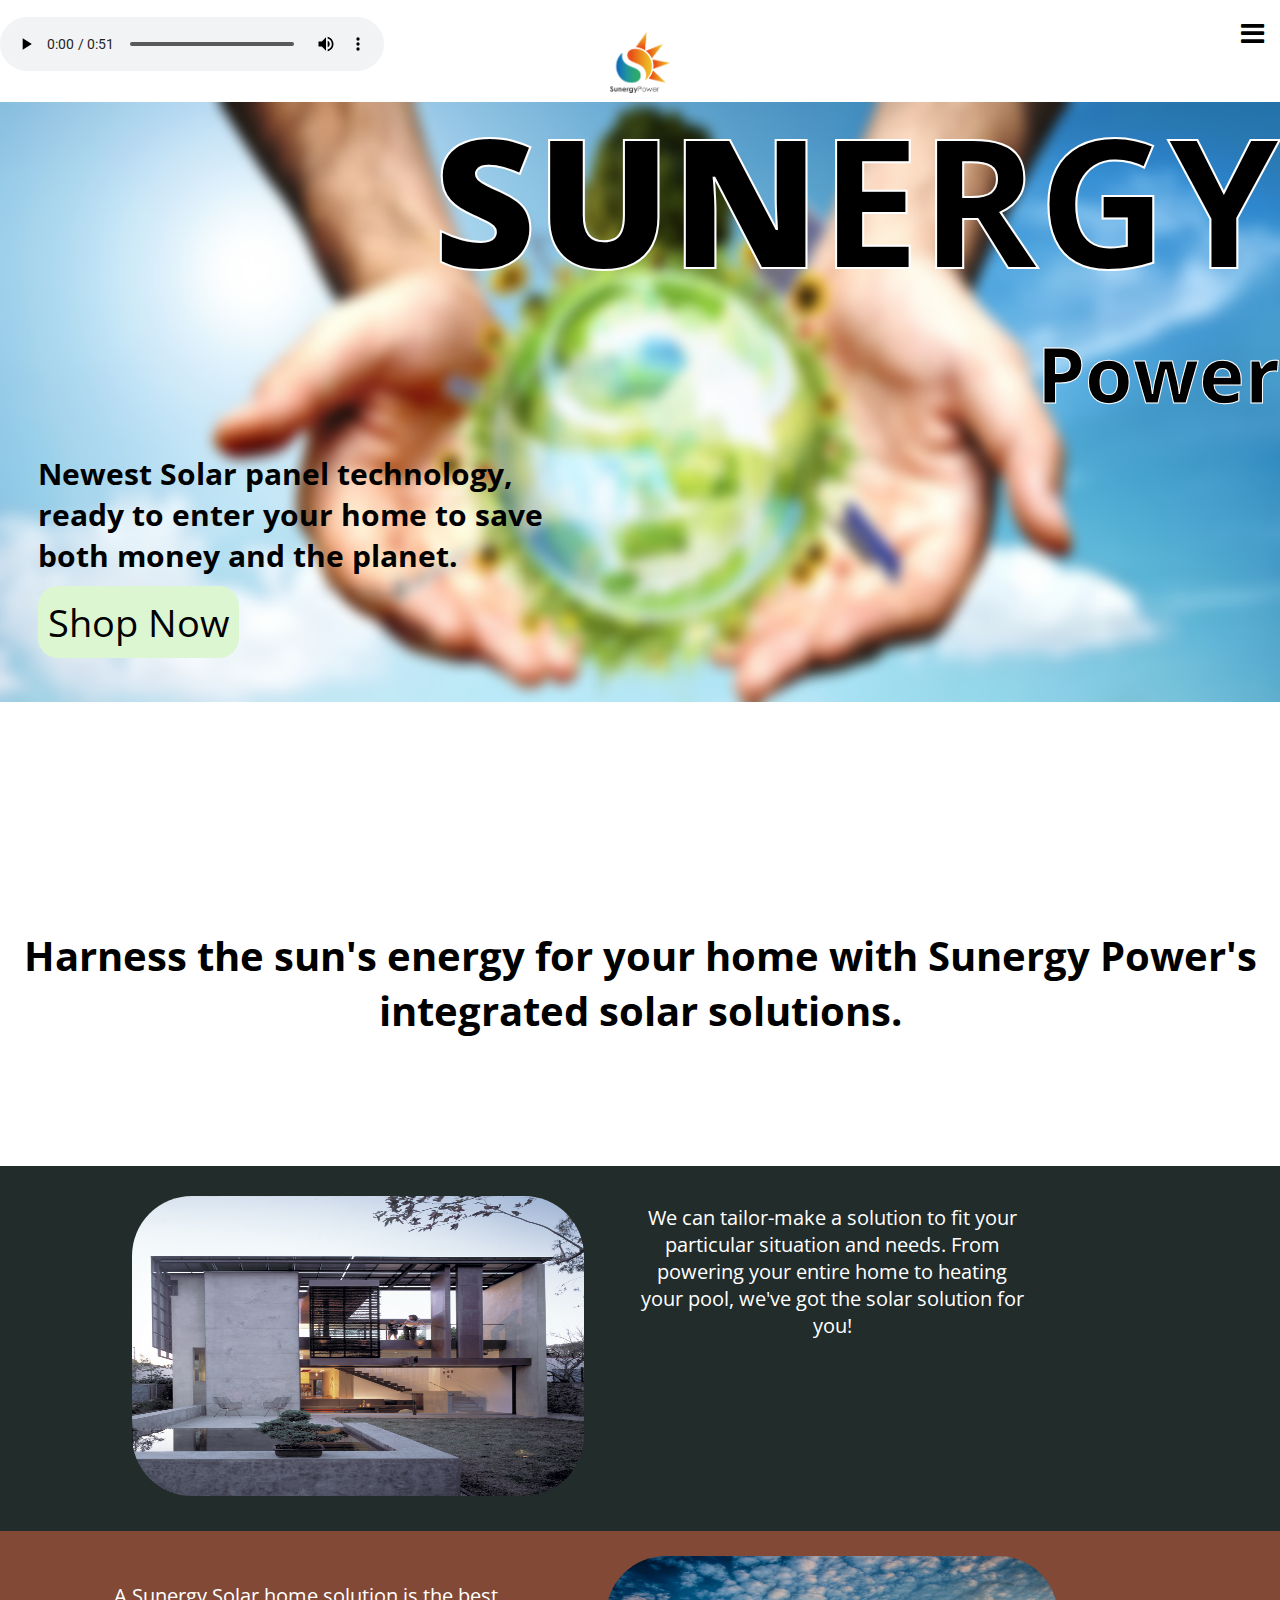
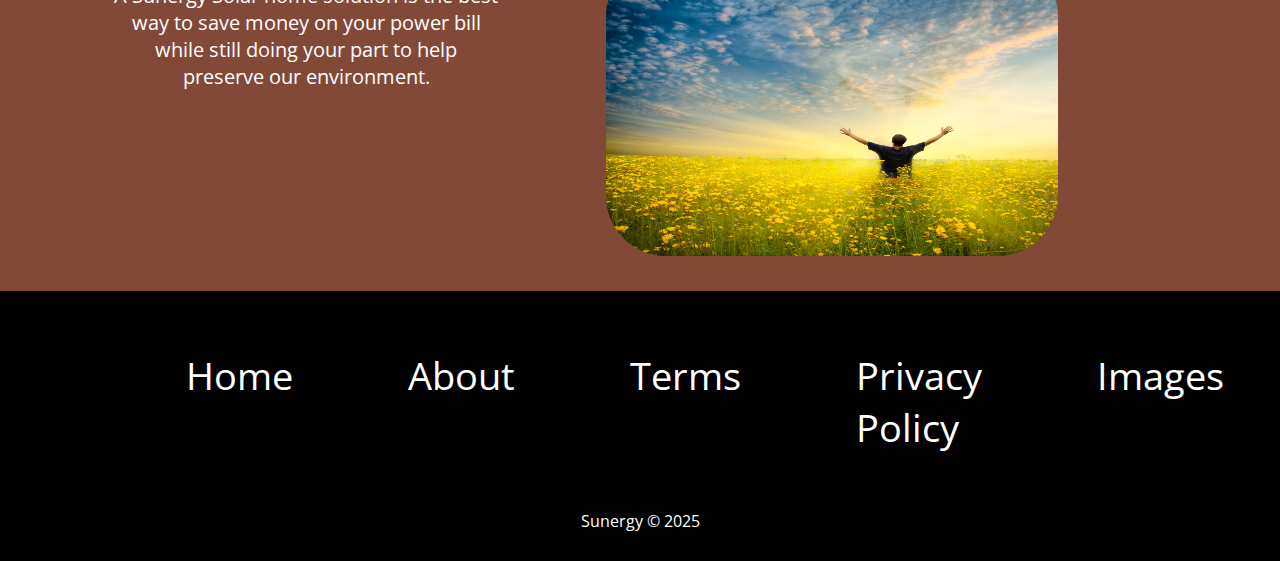
<file: index.html>
<!DOCTYPE html>
<html lang="en">
  <head>
    <meta charset="UTF-8" />
    <meta name="viewport" content="width=device-width, initial-scale=1.0" />
    <link
      rel="stylesheet"
      href="https://cdnjs.cloudflare.com/ajax/libs/font-awesome/4.7.0/css/font-awesome.min.css"
    />
    <link rel="preconnect" href="https://fonts.googleapis.com"> 
    <link rel="preconnect" href="https://fonts.gstatic.com" crossorigin>
    <link href="https://fonts.googleapis.com/css2?family=Open+Sans:ital,wght@0,300..800;1,300..800&family=Playfair+Display:ital,wght@0,400..900;1,400..900&family=Roboto:ital,wght@0,900;1,900&display=swap" rel="stylesheet">
    <link rel="stylesheet" href="style.css" />
    <title>Home Page</title>
  </head>

  <body>
    <div class="topnav">
      <audio controls>
        <source src="audio/birds-in-the-forest.mp3" type="audio/mp3">
        <source src="audio/birds-in-the-forest.ogg" type="audio/ogg">
        <source src="audio/birds-in-the-forest.wav" type="audio/wav">
      </audio>
  
      <div class="logo">
        <img src="imgs/logo_small.png" alt="logo" />
      </div>
      <div id="myLinks">
        <a href="#news">Home</a>
        <a href="WhySolar.html">Why Solar</a>
        <a href="About.html">About</a>
        <a href="placeholder.html">Coming Soon</a>
      </div>
      <a href="javascript:void(0);" class="icon" onclick="myFunction()">
        <i class="fa fa-bars"></i>
      </a>
    </div>

    <img
      id="titleimage"
      class="p1title-image"
      src="imgs/sky.png"
      height="600px"
      alt="sky"
    />
    <img
      id="titleimage2"
      class="p1title-image2"
      src="imgs/green1.jpg"
      height="600px"
      alt="green"
    />
    <div class="title-info">
      <div class="title1">
        <h1><strong>SUN</strong>ERGY</h1>
      </div>
      <div class="title2">
        <h2>Power</h2>
      </div>
      <div class="p1titletext">
        <h3>
          Newest Solar panel technology, ready to enter your home to save both
          money and the planet.
        </h3>
        <button class="shopnow" type="button">Shop Now</button>
      </div>
    </div>

    <h3 class="p1text1">
      Harness the sun's energy for your home with Sunergy Power's integrated
      solar solutions.
    </h3>
    <div class="container1">
      <div class="image-container1">
        <img id="image2" src="imgs/solar_house2.jpg" />
      </div>
        <div class="p1text2">
            We can tailor-make a solution to fit your particular situation and
            needs. From powering your entire home to heating your pool, we've got
            the solar solution for you!
        </div>
      </div>
    </div>

    <div class="container2">
      <div class="image-container2">
        <img id="image3"src="imgs/green2.jpg" />
      </div>
      <div class="p1text3">
          A Sunergy Solar home solution is the best way to save money on your
          power bill while still doing your part to help preserve our environment.
      </div>
      </div>
    </div>
    <script src="main.js"></script>
  </body>
<footer>
    <div class="list">  
        <div class="item1"><a href="index.html">Home</a></div>
        <div class="item2"><a href="About.html">About</a></div>
        <div class="item3"><a href="#">Terms</a></div>
        <div class="item4"><a href="#">Privacy Policy</a></div>
        <div class="item4"><a href="https://www.flickr.com/photos/97513256@N06">Images</a></div>
    </div>
    <p class="copyright">Sunergy © 2025</p>
</footer>
</html>
</file>
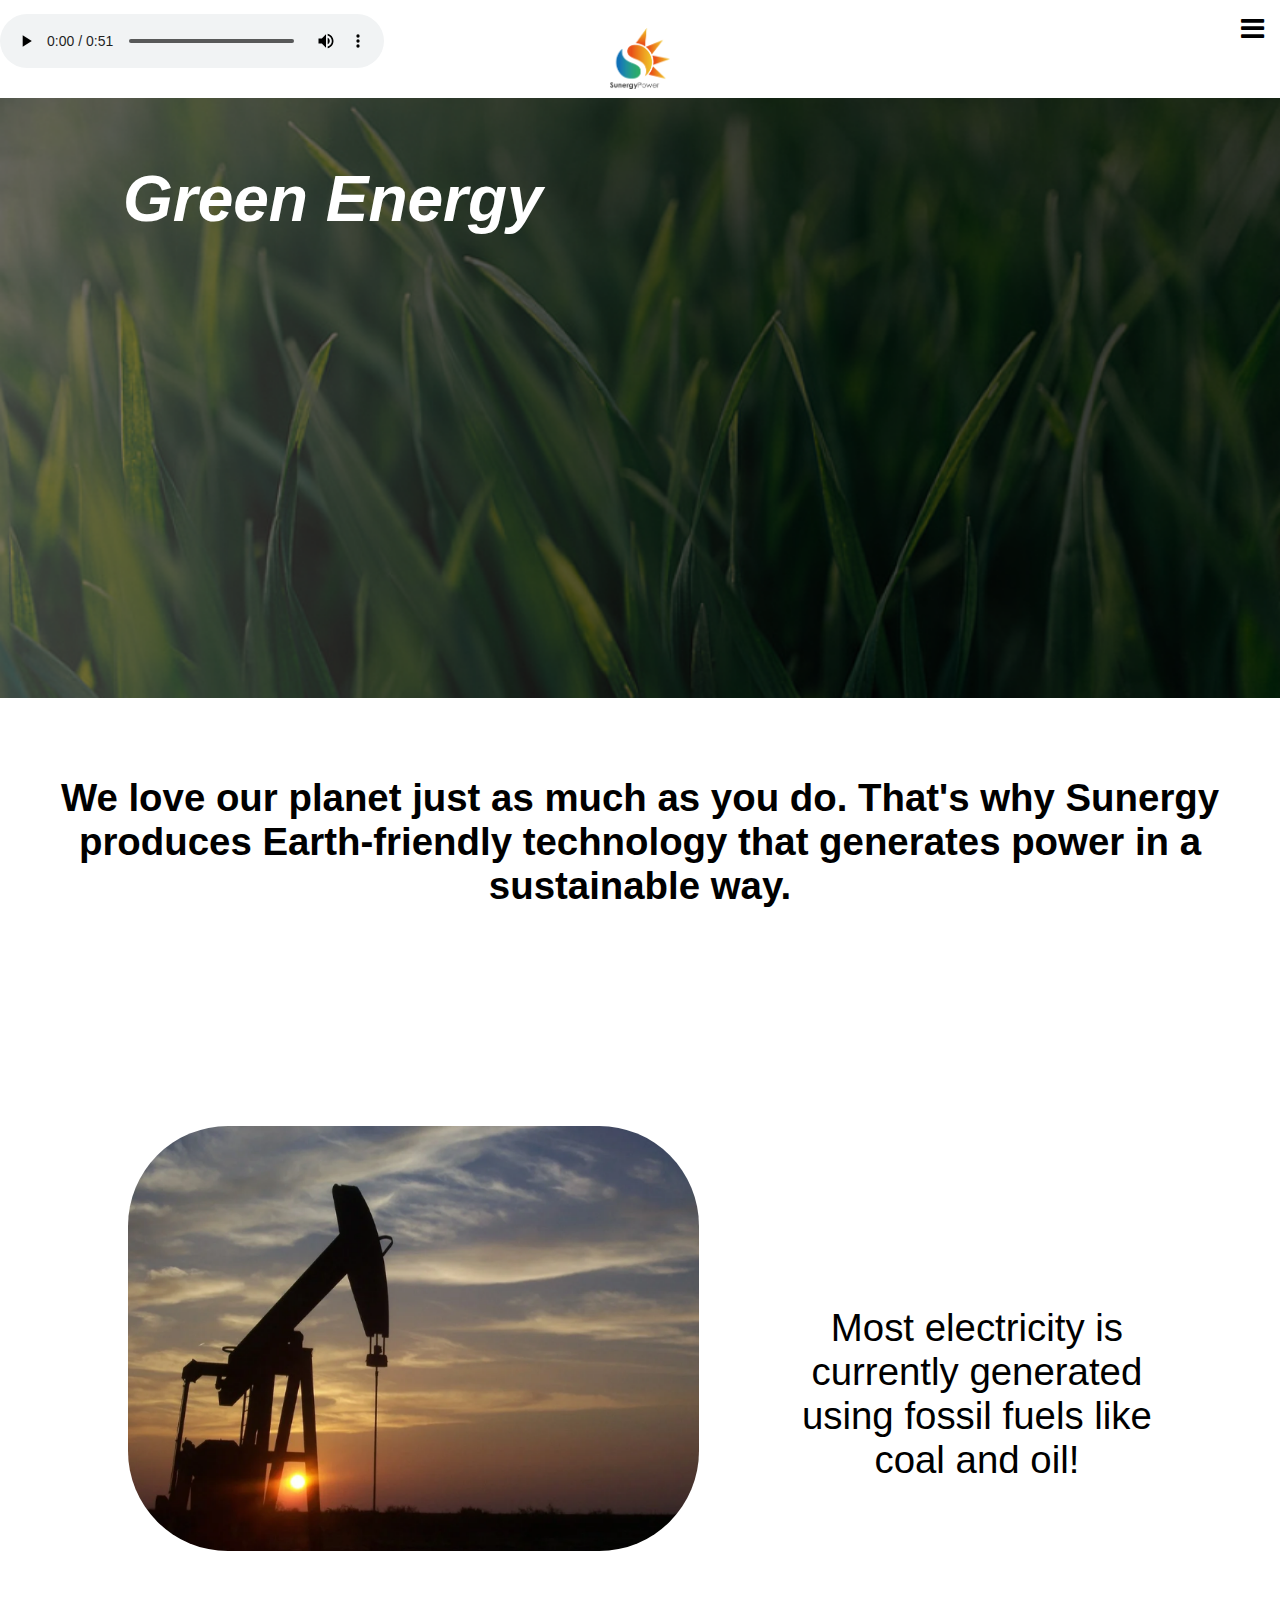
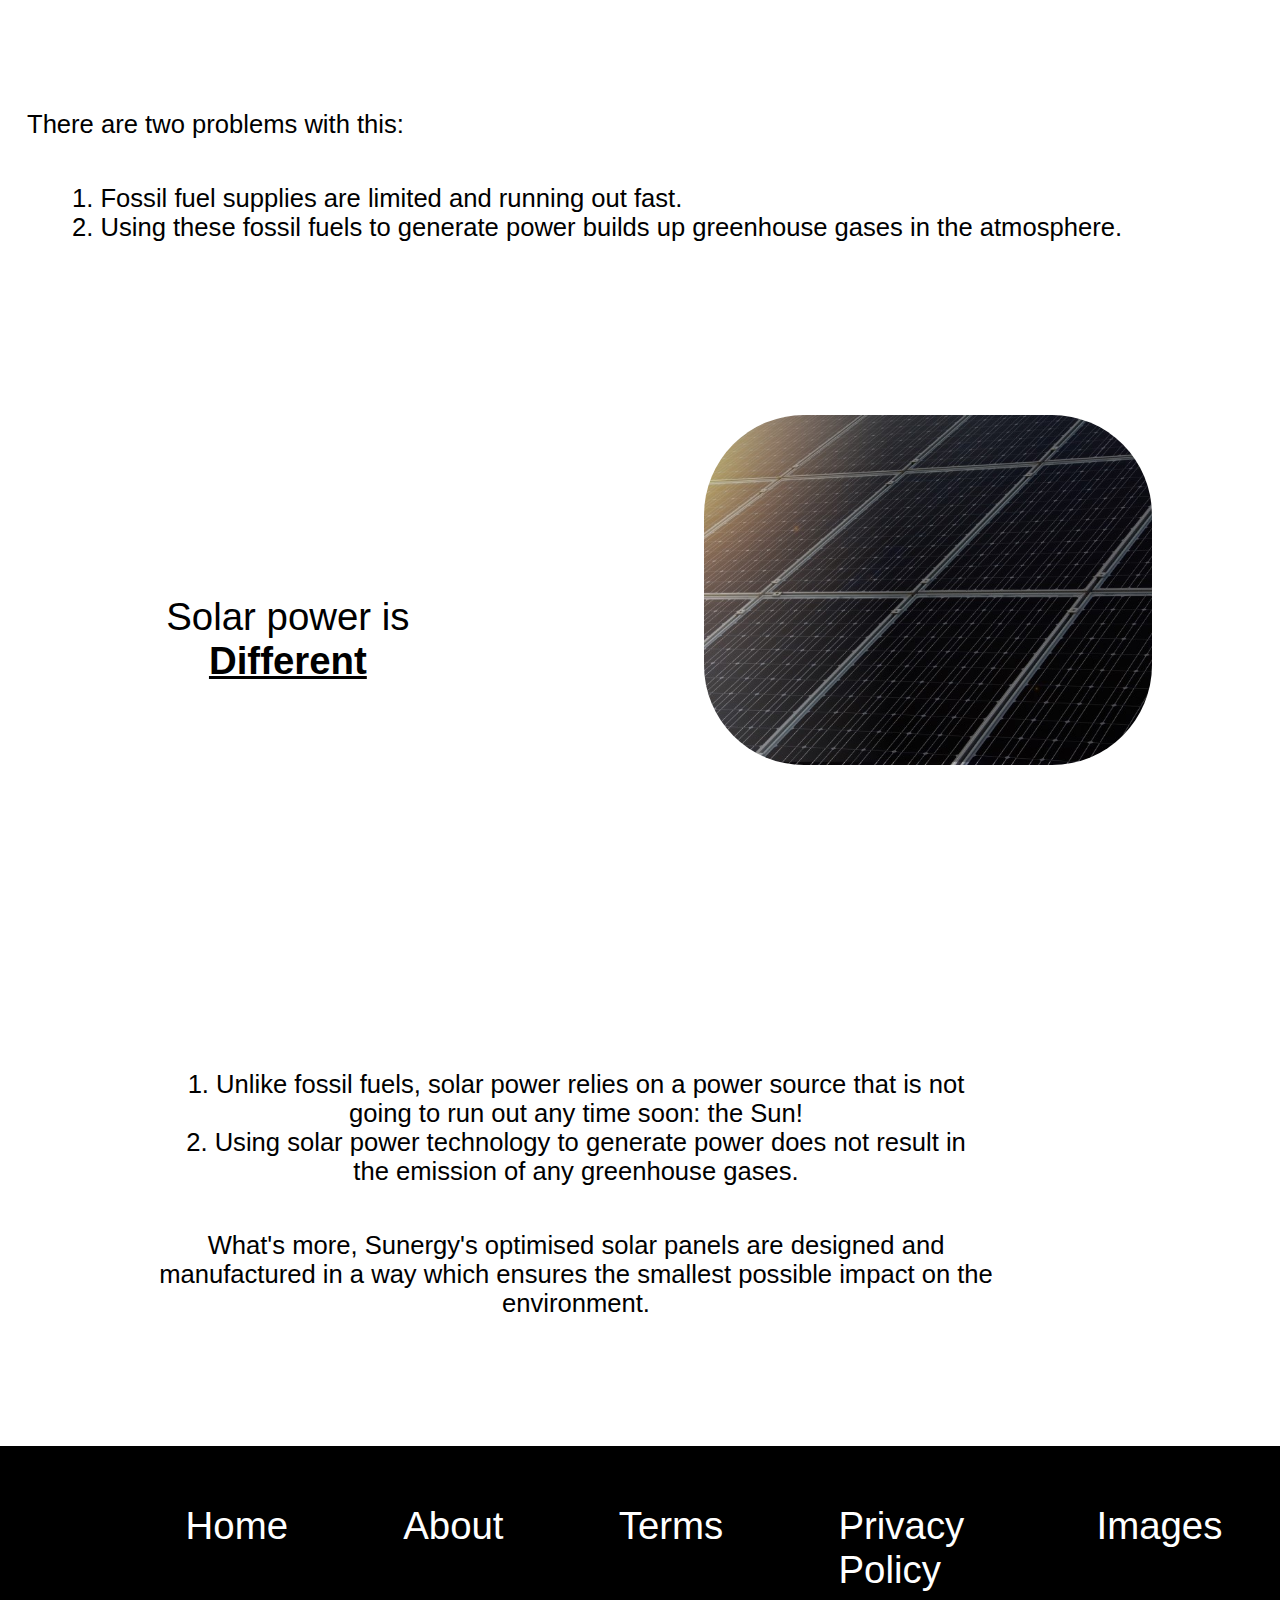
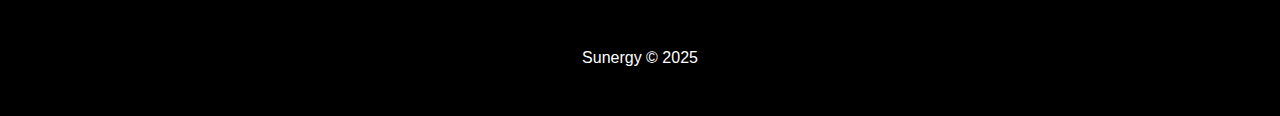
<file: About.html>
<!DOCTYPE html>
<html lang="en">
  <head>
    <meta charset="UTF-8" />
    <meta name="viewport" content="width=device-width, initial-scale=1.0" />
    <link
      rel="stylesheet"
      href="https://cdnjs.cloudflare.com/ajax/libs/font-awesome/4.7.0/css/font-awesome.min.css"
    />
    <link rel="stylesheet" href="style.css" />
    <title>About</title>
  </head>

  <body>
    <div class="topnav">
      <audio controls>
        <source src="audio/birds-in-the-forest.mp3" type="audio/mp3">
        <source src="audio/birds-in-the-forest.ogg" type="audio/ogg">
        <source src="audio/birds-in-the-forest.wav" type="audio/wav">
      </audio>
      <div class="logo">
        <img src="imgs/logo_small.png" alt="logo" />
      </div>
      <div id="myLinks">
        <a href="index.html">Home</a>
        <a href="WhySolar.html">Why Solar</a>
        <a href="About.html">About</a>
        <a href="placeholder.html">Coming Soon</a>
      </div>
      <a href="javascript:void(0);" class="icon" onclick="myFunction()">
        <i class="fa fa-bars"></i>
      </a>
    </div>
    <img
      id="titleimage"
      class="p1title-image"
      src="imgs/smallgrass.png"
      height="600px"
    />
    <img
      id="titleimage2"
      class="p1title-image2"
      src="imgs/grass3.png"
      height="600px"
    />
    <div class="p3title">Green Energy </div>
    <script src="main.js"></script>

    <div class="p3text1"> 
      We love our planet just as much as you do. That's why Sunergy produces Earth-friendly technology that generates power in a sustainable way.
    </div>

  <section>
      <div class="p3container1">
        <div class="pumpjackimage">
          <img id="pumpjack_img"src="imgs/pumpjack.png" />
        </div>
        <div class="p3text2">
          Most electricity is currently generated using fossil fuels like coal and oil!
        </div>
      </div>
  </section>

    <div class="middle_text">
      There are two problems with this:
        <div class="items">
          <p>1. Fossil fuel supplies are limited and running out fast.</p>
          <p>2. Using these fossil fuels to generate power builds up greenhouse gases in the atmosphere.</p>
        </div>
    </div>

    <div class="p3container2">
      <div class="p3image-container2">
        <img id="solarpanel_img"src="imgs/solarpanels.jpg" />
      </div>
          <div class="solartext">
            Solar power is <span class="dif">Different</span>
          </div>
      </div>
    </div>


    <div class="end">
        <div class="items">
          <p>1. Unlike fossil fuels, solar power relies on a power source that is not going to run out any time soon: the Sun!</p>
          <p>2. Using solar power technology to generate power does not result in the emission of any greenhouse gases.</p>
        </div>
        What's more, Sunergy's optimised solar panels are designed and manufactured in a way which ensures the smallest possible impact on the environment.
    </div>
  </body>
  <footer>
    <div class="list">
      <div class="item1"><a href="index.html">Home</a></div>
      <div class="item2"><a href="About.html">About</a></div>
      <div class="item3"><a href="#">Terms</a></div>
      <div class="item4"><a href="#">Privacy Policy</a></div>
      <div class="item4"><a href="https://www.flickr.com/photos/97513256@N06">Images</a></div>
    </div>
    <p class="copyright">Sunergy © 2025</p>
  </footer>
</html>
</file>
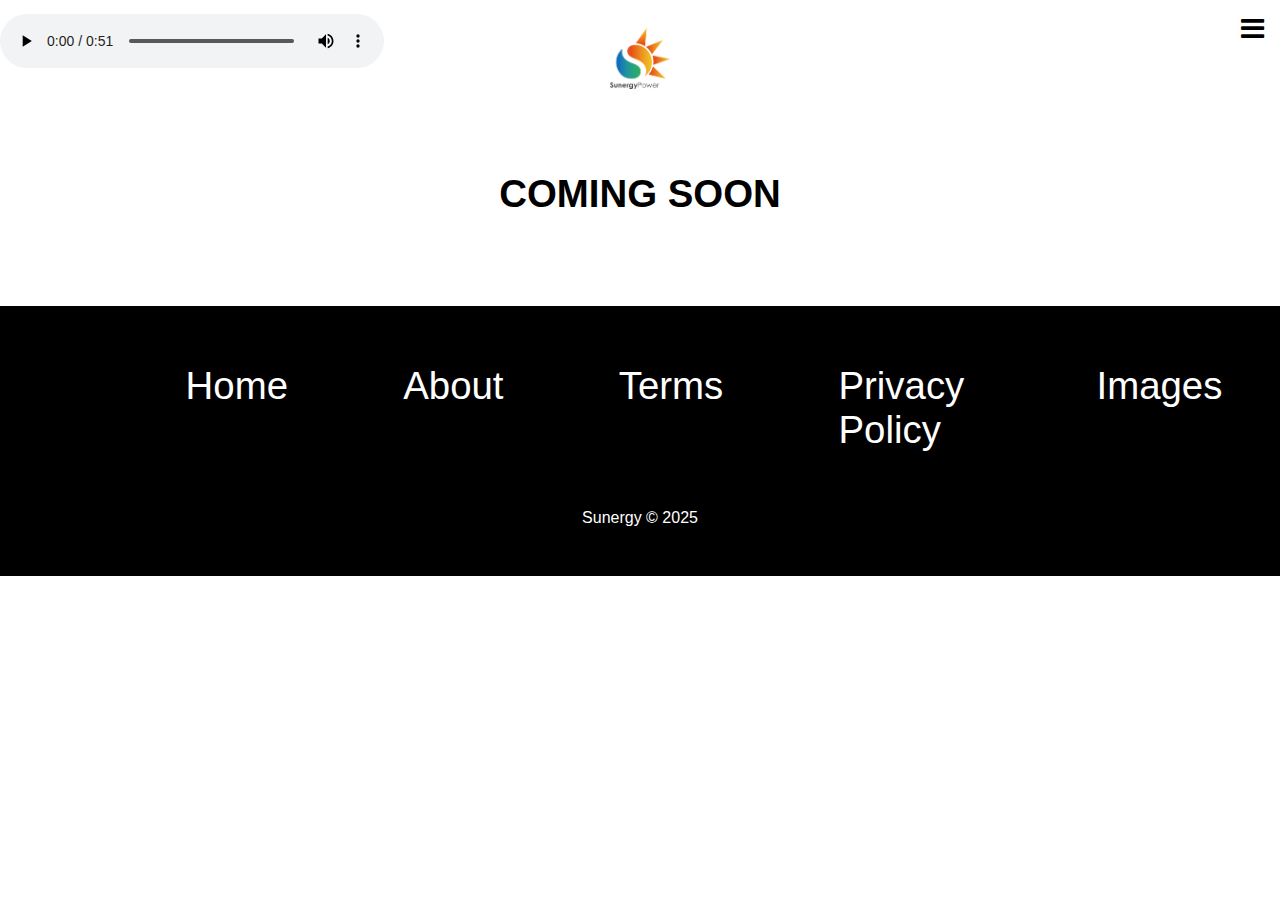
<file: placeholder.html>
<!DOCTYPE html>
<html lang="en">
  <head>
    <meta charset="UTF-8" />
    <meta name="viewport" content="width=device-width, initial-scale=1.0" />
    <link
      rel="stylesheet"
      href="https://cdnjs.cloudflare.com/ajax/libs/font-awesome/4.7.0/css/font-awesome.min.css"
    />
    <link rel="stylesheet" href="style.css" />
    <title>About</title>
  </head>

  <body>
    <div class="topnav">
      <audio controls>
        <source src="audio/birds-in-the-forest.mp3" type="audio/mp3">
        <source src="audio/birds-in-the-forest.ogg" type="audio/ogg">
        <source src="audio/birds-in-the-forest.wav" type="audio/wav">
      </audio>
      <div class="logo">
        <img src="imgs/logo_small.png" alt="logo" />
      </div>
      <div id="myLinks">
        <a href="index.html">Home</a>
        <a href="WhySolar.html">Why Solar</a>
        <a href="About.html">About</a>
        <a href="placeholder.html">Coming Soon</a>
      </div>
      <a href="javascript:void(0);" class="icon" onclick="myFunction()">
        <i class="fa fa-bars"></i>
      </a>
    </div>

    <div class="p3title">Green Energy </div>
    <script src="main.js"></script>

    <div class="p3text1"> 
      COMING SOON
    </div>

 
  <footer>
    <div class="list">
      <div class="item1"><a href="index.html">Home</a></div>
      <div class="item2"><a href="About.html">About</a></div>
      <div class="item3"><a href="#">Terms</a></div>
      <div class="item4"><a href="#">Privacy Policy</a></div>
      <div class="item4"><a href="https://www.flickr.com/photos/97513256@N06">Images</a></div>
    </div>
    <p class="copyright">Sunergy © 2025</p>
  </footer>
</html>
</file>
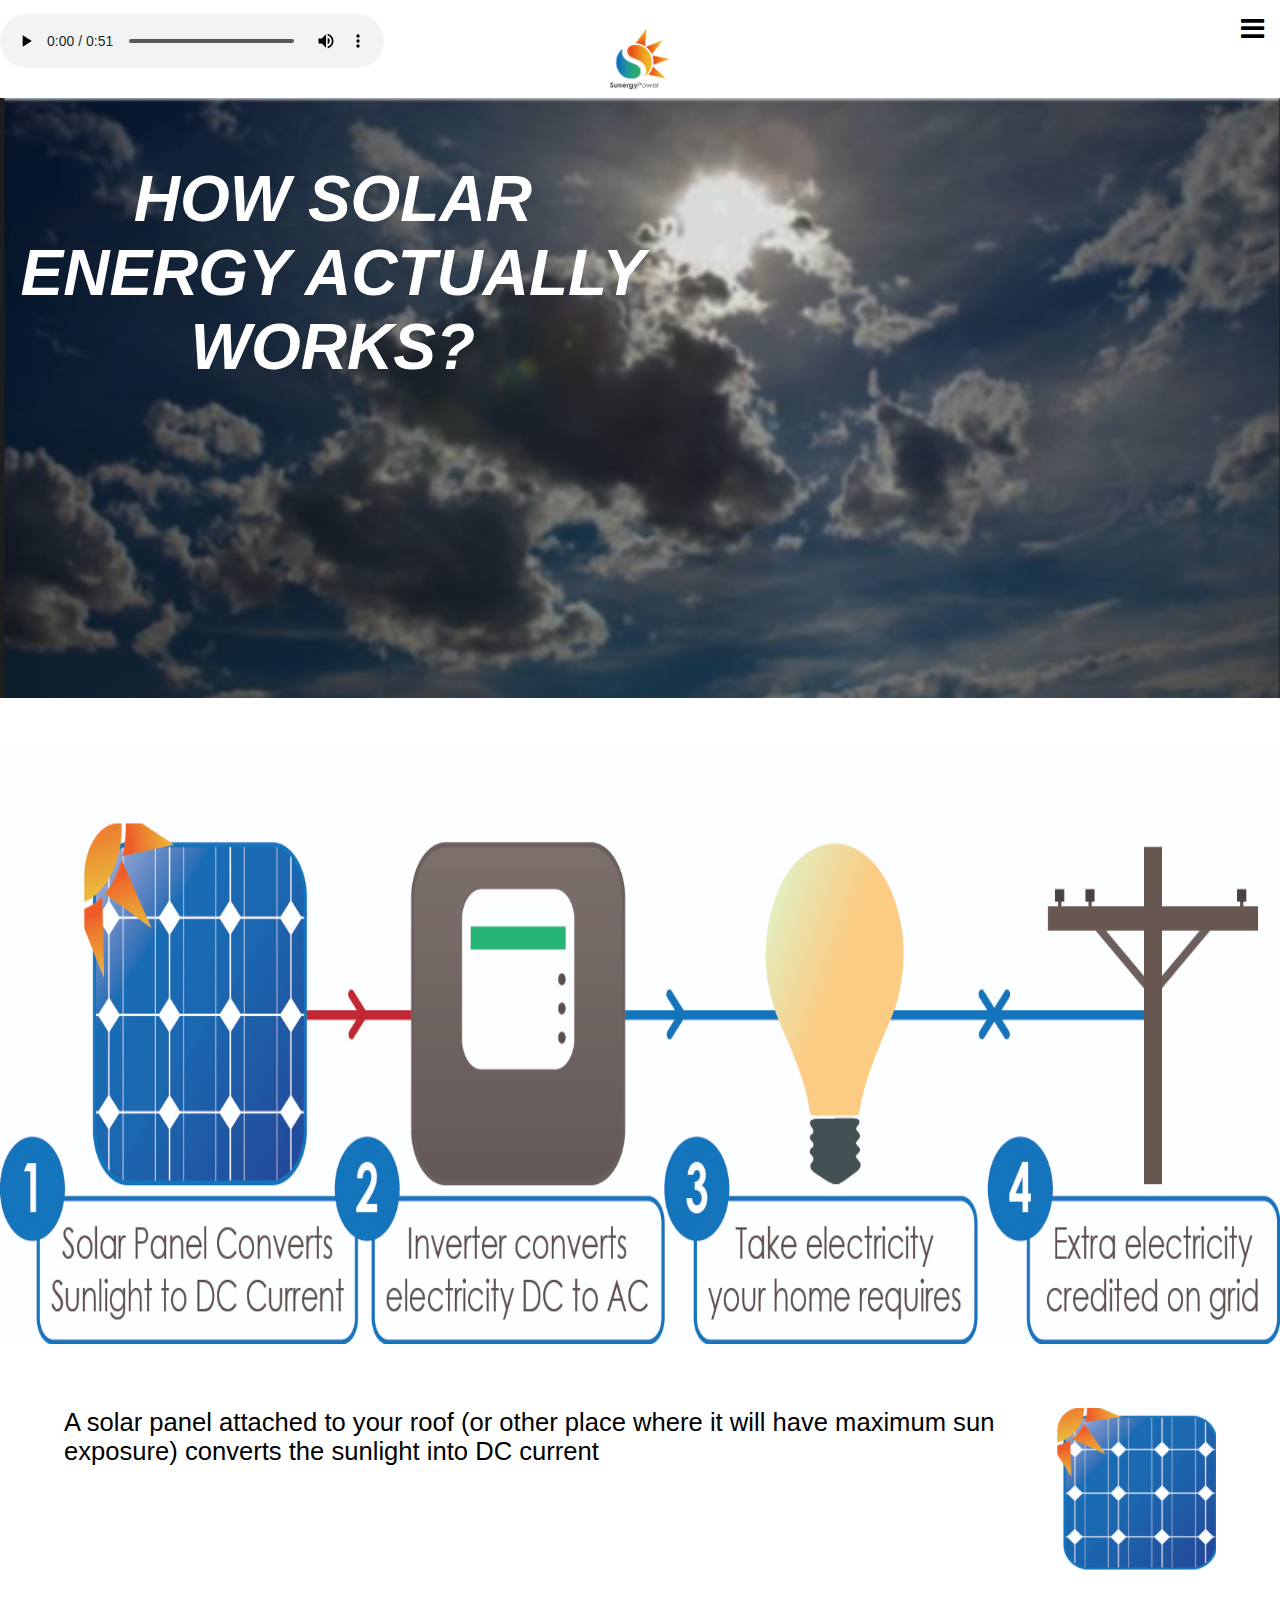
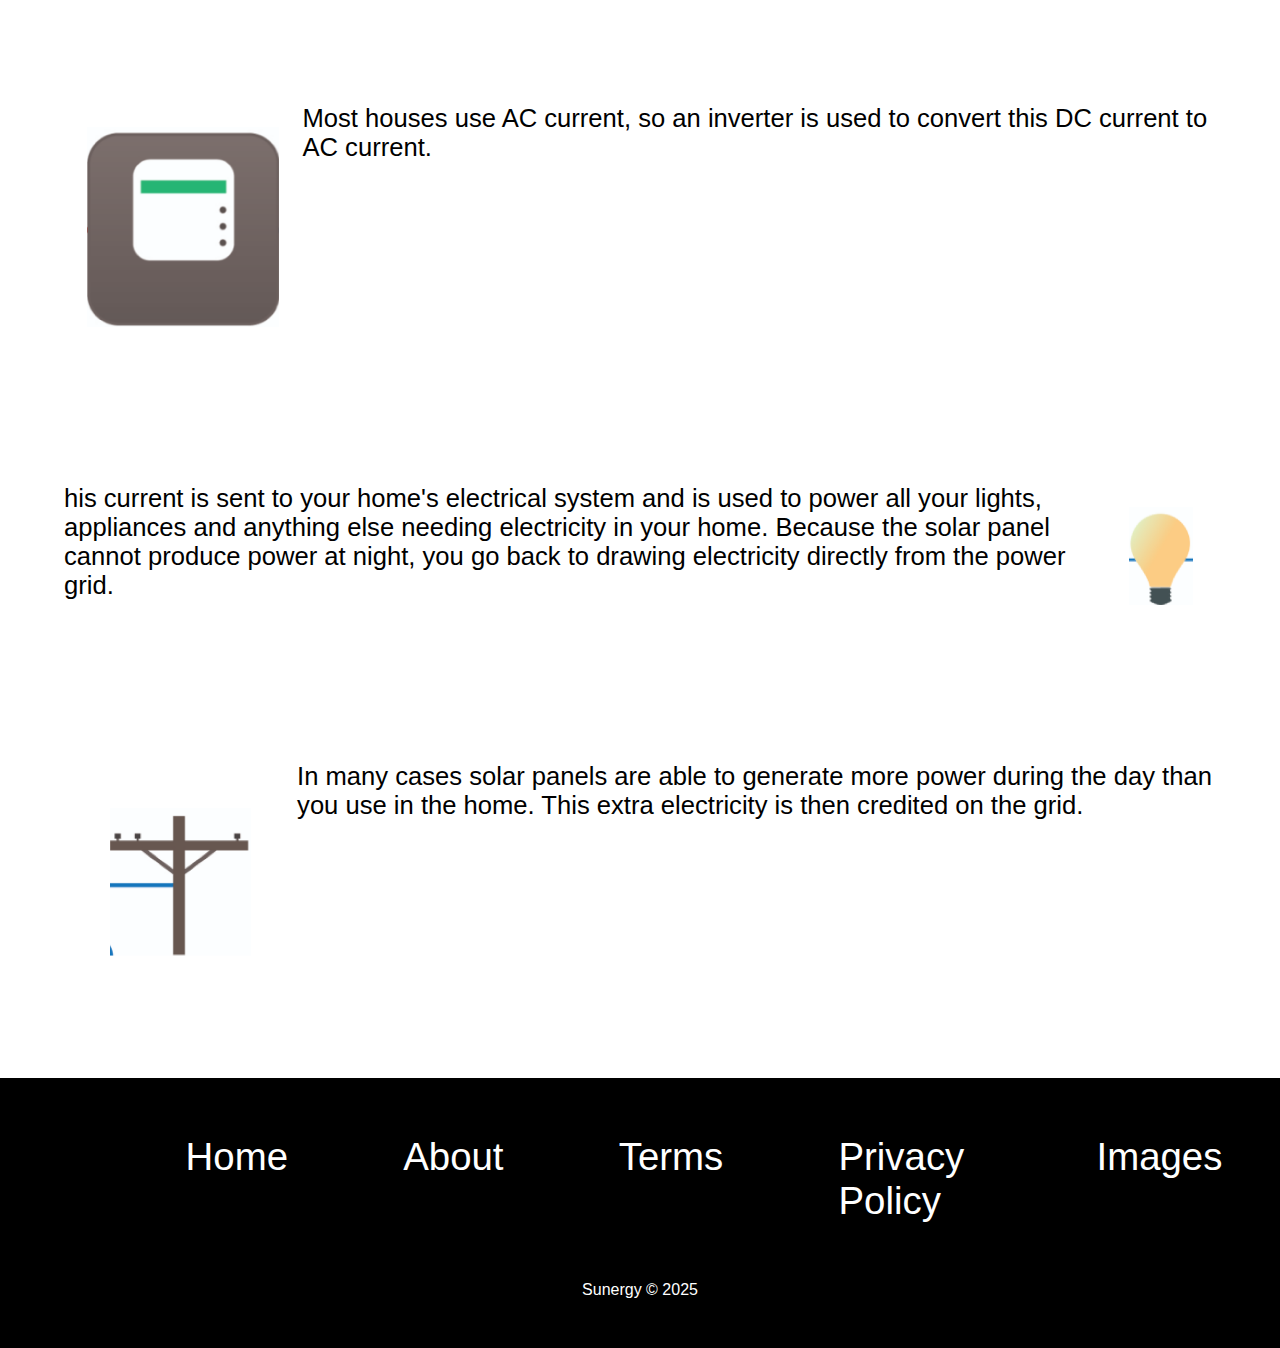
<file: WhySolar.html>
<!DOCTYPE html>
<html lang="en">
  <head>
    <meta charset="UTF-8" />
    <meta name="viewport" content="width=device-width, initial-scale=1.0" />
    <link
      rel="stylesheet"
      href="https://cdnjs.cloudflare.com/ajax/libs/font-awesome/4.7.0/css/font-awesome.min.css"
    />
    <link rel="stylesheet" href="style.css" />
    <title>Why solar</title>
  </head>

  <body>
    <div class="topnav">
      <audio controls>
        <source src="audio/birds-in-the-forest.mp3" type="audio/mp3">
        <source src="audio/birds-in-the-forest.ogg" type="audio/ogg">
        <source src="audio/birds-in-the-forest.wav" type="audio/wav">
      </audio>
      <div class="logo">
        <img src="imgs/logo_small.png" alt="logo" />
      </div>
      <div id="myLinks">
        <a href="index.html">Home</a>
        <a href="WhySolar.html">Why Solar</a>
        <a href="About.html">About</a>
        <a href="placeholder.html">Coming Soon</a>
      </div>
      <a href="javascript:void(0);" class="icon" onclick="myFunction()">
        <i class="fa fa-bars"></i>
      </a>
    </div>
    <img
      id="titleimage"
      class="p1title-image"
      src="imgs/smallsky.png"
      height="600px"
    />
    <img
      id="titleimage2"
      class="p1title-image2"
      src="imgs/sky.jpg"
      height="600px"
    />
    <div class="p2title">HOW SOLAR ENERGY ACTUALLY WORKS?</div>
    <script src="main.js"></script>
    <section class="content">
      <img
      id="process-img"
      class="process-img"
      src="imgs/how_it_works.jpg"
      height="600px"
    />
      <div class="content1">
        <div class="solarpanal-text">
          A solar panel attached to your roof (or other place where it will
          have maximum sun exposure) converts the sunlight into DC current
        </div>
        <div class="splarpanal-img"><img src="imgs/smallpannel.png" alt="solar pannel" /></div>
      </div>

      <div class="content2">
        <div class="power-text">
          Most houses use AC current, so an inverter is used to convert this
          DC current to AC current.
        </div>
        <div class="power-img"><img src="imgs/smallac.png" alt="ac to dc" /></div>
      </div>

      <div class="content3">
        <div class="lightbulb-text">
          his current is sent to your home's electrical system and is used to
          power all your lights, appliances and anything else needing
          electricity in your home. Because the solar panel cannot produce
          power at night, you go back to drawing electricity directly from the
          power grid.
        </div>
        <div class="lightbulb-img"><img src="imgs/smallbulb.png" alt="light bulb" /></div>
      </div>

      <div class="content4">
        <div class="pole-text">
          In many cases solar panels are able to generate more power during
          the day than you use in the home. This extra electricity is then
          credited on the grid.
        </div>
        <div class="pole-img"><img src="imgs/smallpole.png" alt="power pole" /></div>
      </div>

      </div>
    </section>

  <footer>
      <div class="list">  
          <div class="item1"><a href="index.html">Home</a></div>
          <div class="item2"><a href="About.html">About</a></div>
          <div class="item3"><a href="#">Terms</a></div>
          <div class="item4"><a href="#">Privacy Policy</a></div>
          <div class="item4"><a href="https://www.flickr.com/photos/97513256@N06">Images</a></div>
       
      </div>
      <p class="copyright">Sunergy © 2025</p>
  </footer>
</div>
</html>
</file>
<file: style.css>
/* NAV & FOOTER ALL PAGES */

* {
  margin: 0;
  padding: 0;
  box-sizing: border-box;
  font-family: "Open Sans", sans-serif;
}
audio{
  margin-bottom: -6vh;
  width: 30vw;
}
img {
  max-width: 100%;
}
body {
  font-family: Arial, Helvetica, sans-serif;
  background-attachment: fixed;
}

.topnav {
  overflow: hidden;
  background-color: white;
  position: relative;
}

.topnav #myLinks {
  display: none;
}

.topnav a {
  color: black;
  padding: 14px 16px;
  text-decoration: none;
  font-size: 3vh;
  display: block;
}

.topnav a.icon {
  display: block;
  position: absolute;
  right: 0;
  top: 0;
}

.active {
  background-color: #04aa6d;
  color: white;
}
.logo {
  width: 60px;
  height: 60px;
  margin: 10px auto;
}
footer {
  background-color: black;
  height: 30vh;
  color: white;
}
.list {
  font-size: 3vw;
  display: flex;
  flex-direction: row;
  margin-left: 10vw;
}
.list a {
  color: #ffffff;
  text-decoration: none;
}
.list a:hover {
  color: gainsboro;
}
.copyright {
  text-align: center;
}
.item1 {
  padding: 5%;
}
.item2 {
  padding: 5%;
}
.item3 {
  padding: 5%;
}
.item4 {
  padding: 5%;
}
/* INDEX PAGE CSS */
.p1title-image {
  width: 100vw;
  object-fit: fill;
  height: 600px;
}
.title-info {
  margin-top: -60vh;
}
.title1 {
  font-size: 7vw;
  text-align: right;
  -webkit-text-stroke-width: 2px;
  -webkit-text-stroke-color: white;
}
.title2 {
  font-size: 4vw;
  text-align: right;
  -webkit-text-stroke-width: 1px;
  -webkit-text-stroke-color: white;
}
h2 {
  text-align: right;
}
.p1titletext {
  font-size: 3.5vw;
  max-width: 40%;
  margin-left: 3vw;
  margin-top: 3vh;
}
button {
  background-color: #ddf6d2;
  border-radius: 20px;
  padding: 10px;
  border: none;
  font-size: 3vw;
  margin-top: 10px;
  transition: all 0.5s;
  cursor: pointer;
}
.button span {
  cursor: pointer;
  display: inline-block;
  position: relative;
  transition: 0.5s;
}

.button span:after {
  content: "\00bb";
  position: absolute;
  opacity: 0;
  top: 0;
  right: -20px;
  transition: 0.5s;
}

.button:hover span {
  padding-right: 25px;
}

.button:hover span:after {
  opacity: 1;
  right: 0;
}
.p1text1 {
  text-align: center;
  margin-top: 50vh;
  margin-bottom: 10%;
  font-size: 2.5rem;
}
.image-container1 {
  position: relative;
}
.image-container2 {
  position: relative;
  margin-top: -5px;
}
.p1text2 {
  position: absolute;
  left: 50%;
  font-size: 3vw;
  width: 45%;
  margin-top: -45%;
  color: white;
  text-align: center;
}
.p1text3 {
  position: absolute;
  left: 5%;
  font-size: 3vw;
  width: 45%;
  margin-top: -90%;
  color: white;
  text-align: center;
}

.p1title-image2 {
  display: none;
}

/* WHY SOLAR PAGE CSS */
.p2title {
  color: white;
  font-size: 10vw;
  font-weight: bold;
  text-align: center;
  font-weight: bold;
  width: 60vw;
  margin: -60vh auto 0 auto;
  font-style: italic;
}

.content {
  display: flex;
  flex-direction: column;
  font-size: 7vw;
  margin-top: 40vh;
}
.process-img {
  display: none;
}
/* ABOUT PAGE CSS */
.p3title{
  color: white;
  font-size: 15vw;
  font-weight: bold;
  text-align: center;
  font-weight: bold;
  width: 60vw;
  margin: -60vh auto 0 auto;
  font-style: italic
}
.p3text1{
  margin-top: 60vh;
  font-weight: bold;
  font-size: 7vw;
  text-align: center;
  margin-bottom: 10vh;
}
.p3text2 {
  position: absolute;
  left: 50%;
  font-size: 4vw;
  font-weight: 400;
  width: 45%;
  margin-top: -45%;
  color: white;
  text-align: center;
}
.solartext{
  position: absolute;
  left: 50%;
  font-size: 7vw;
  font-weight: 100;
  width: 45%;
  margin-top: -45%;
  color: white;
  text-align: center;
}
.dif{
  font-weight: bold;
  text-decoration: underline; 
}
.middle_text{
  margin:3vh ;
  font-size: 5vw;
}
.items{
  margin: 5vh;
}
.end{
  font-size: 5vw;
  text-align: center;
  width: 90%;
  padding: 10%;
}
@media only screen and (min-width: 900px) {
  #titleimage {
    display: none;
  }
  #titleimage2 {
    display: unset;
    width: 100vw;
    object-fit: fill;
    height: 600px;
  }
  .p1text1 {
    margin-top: 30vh;
  }
  .p1text2 {
    color: white;
    font-size: 20px;
    width: 30%;
    margin: 3% 0;
  }
  .p1text3 {
    color: white;
    font-size: 20px;
    width: 30%;
    margin: 4% 50px;
  }
  .container1 {
    background-color: #222c2a;
    display: flex;
    flex-direction: row;
  }
  .container2 {
    background-color: #824936;
    display: flex;
    flex-direction: row-reverse;
  }
  #image2 {
    width: 40vw;
    height: 40vh;
    padding: 30px;
    margin-left: 20%;
    border-radius: 90px;
  }
  #image3 {
    width: 40vw;
    height: 40vh;
    padding: 30px;
    margin-right: 15vw;
    border-radius: 90px;
  }
  .title-info {
    margin-top: -70vh;
  }
  .p1titletext {
    font-size: 2vw;
  }

  /* WHY SOLAR PAGE CSS */
  .p2title {
    font-size: 5vw;
    margin-left: 1vw;
    width: 50%;
  }
  .content {
    display: flex;
    flex-direction: column;
    font-size: 2vw;
    margin-top: 40vh;
  }
  .content1 {
    display: flex;
    flex-direction: row;
    padding: 5%;
  }
  .solarpanal-img {
    padding: 2%;
  }

  .content2 {
    display: flex;
    flex-direction: row-reverse;
    padding: 5%;
  }
  .power-img {
    padding: 2%;
  }
  .content3 {
    display: flex;
    flex-direction: row;
    padding: 5%;
  }
  .lightbulb-img {
    padding: 2%;
  }
  .content4 {
    display: flex;
    flex-direction: row-reverse;
    padding: 5%;
  }
  .pole-img {
    padding: 4%;
  }
  #process-img {
    display: unset;
  }
  /* ABOUT PAGE CSS */
  .p3title {
    font-size: 5vw;
    margin-left: 1vw;
    width: 50%;
  }
  .p3text1{
    font-size: 3vw;
  }
  .p3container1{
    display: flex;
    flex-direction: row;
    padding: 10%;
  }
  .p3text2 {
    color: black;
    font-size: 3vw;
    position: static;
    margin-top: 20vh;
    margin-left: 10%;
  }
  #pumpjack_img{
    border-radius: 100px;
  }
  .p3container2{
    display: flex;
    flex-direction: row-reverse;
    padding: 10%;
  }
  .solartext {
    color: black;
    font-size: 3vw;
    margin-top: 20vh;
    margin-right: 20vw;
    position: static;
  }
  #solarpanel_img{
    border-radius: 100px;
  }
  .middle_text{
    font-size: 2vw;
  }
  .end{
    font-size: 2vw;
  }
}
@media (min-width: 1500px) {
  .p1titletext {
    margin-top: -23vh;
    font-size: 2vw;
  }

}
</file>
